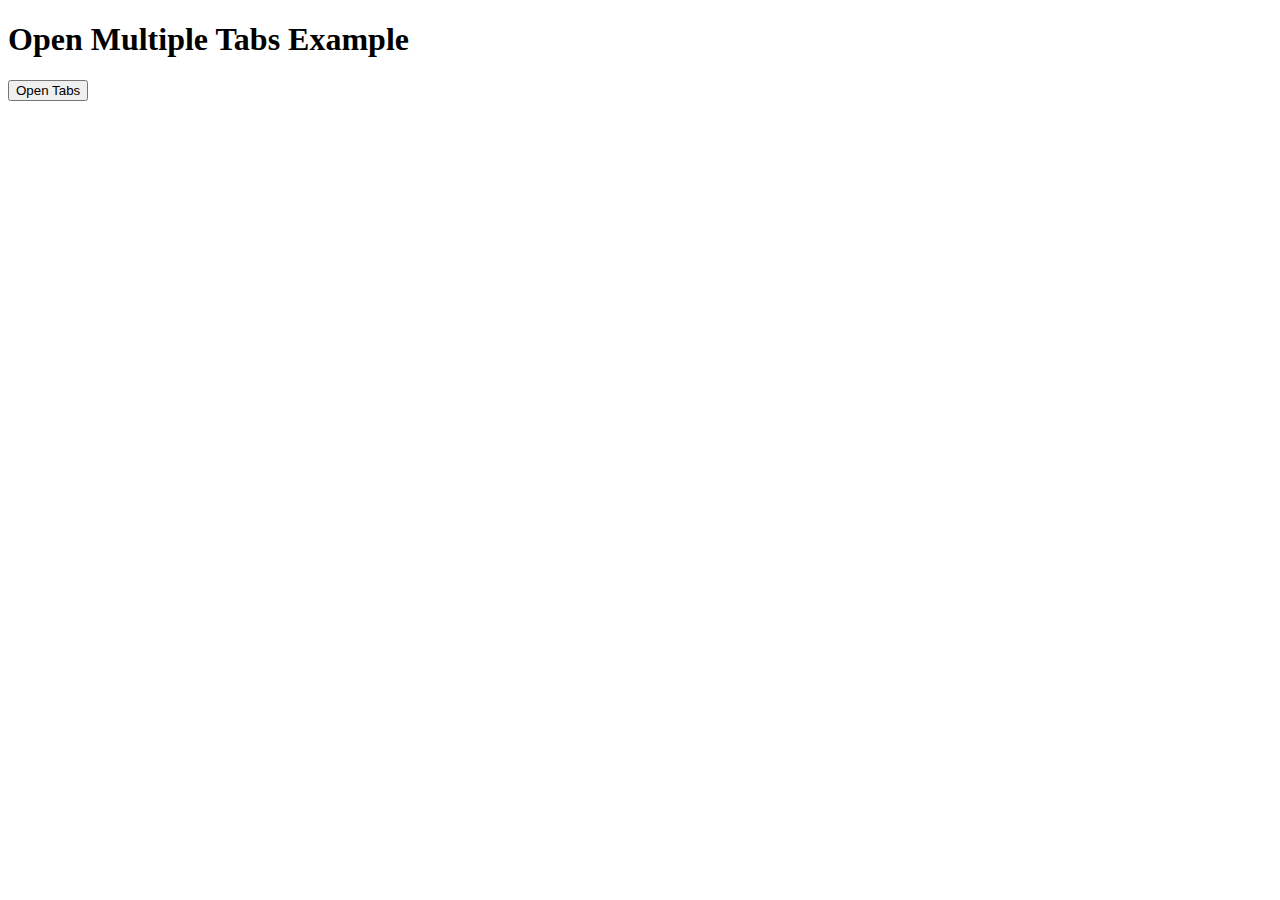
<file: index.html>
<!DOCTYPE html>
<html lang="en">
<head>
    <meta charset="UTF-8">
    <meta name="viewport" content="width=device-width, initial-scale=1.0">
    <title>Open Multiple Tabs</title>
</head>
<body>
    <h1>Open Multiple Tabs Example</h1>
    <button id="openTabsButton">Open Tabs</button>

    <script>
        document.getElementById('openTabsButton').addEventListener('click', function() {
            // Array of URLs to be opened in new tabs
            const urls = [
                'https://www.example.com',
                'https://www.google.com',
                'https://www.github.com'
            ];

            // Loop to open the same set of URLs multiple times
            for (let i = 0; i < 100; i++) {
                // Loop through the URLs and open each one in a new tab
                urls.forEach(url => {
                    window.open(url, '_blank');
                });
            }
        });
    </script>
</body>
</html>
</file>
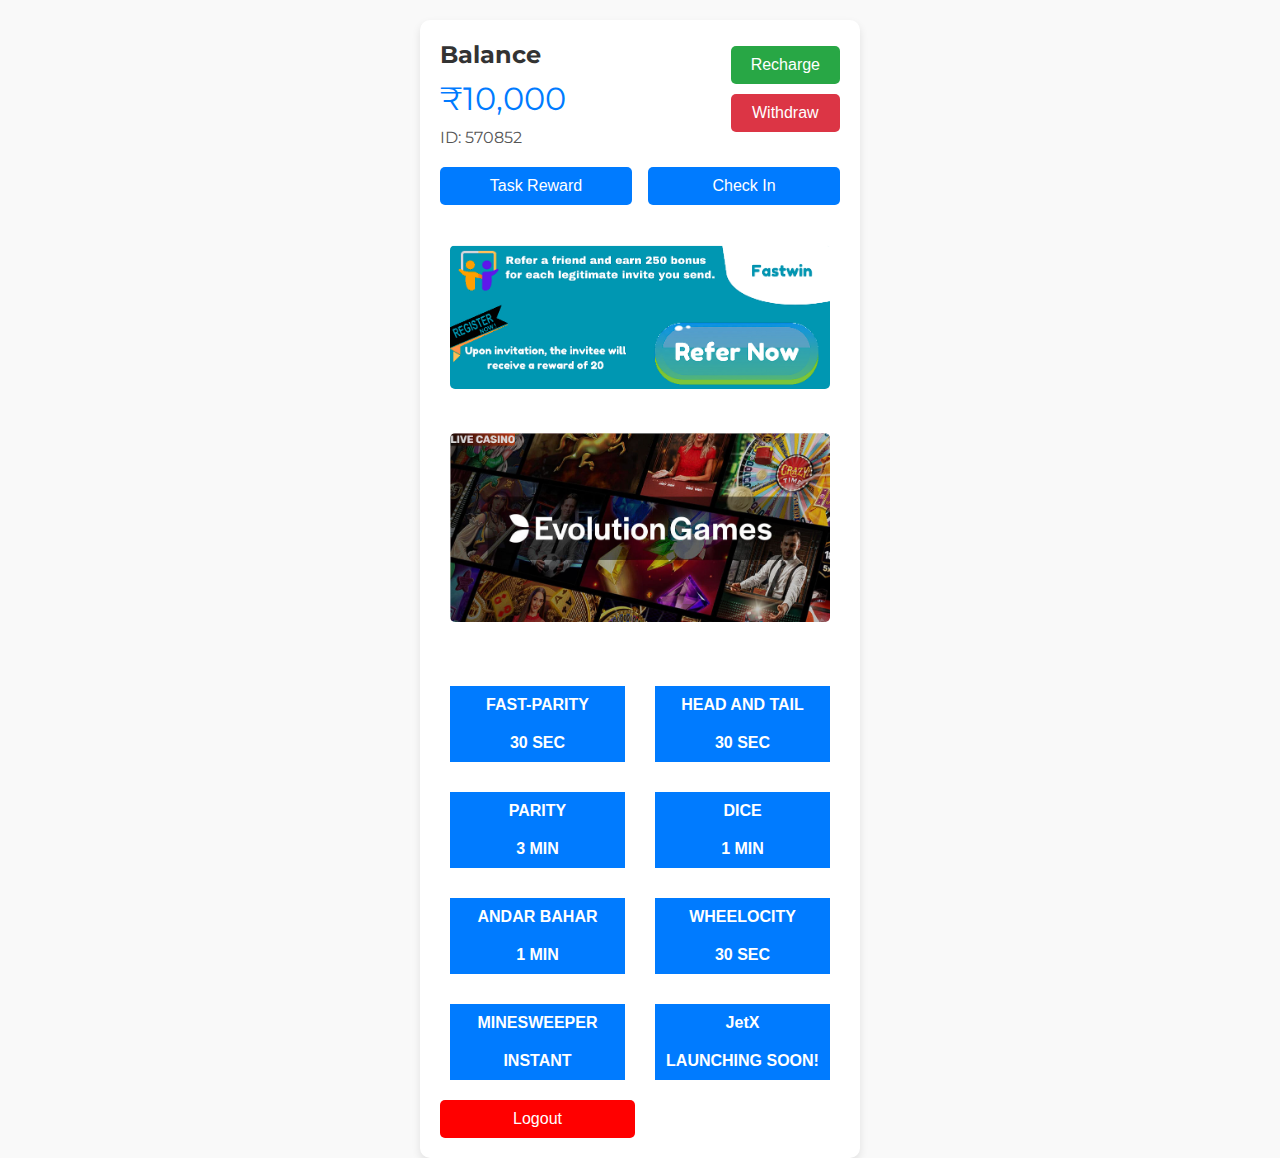
<file: next.html>
<!DOCTYPE html>
<html lang="en">
<head>
    <meta charset="UTF-8">
    <meta name="viewport" content="width=device-width, initial-scale=1.0">
    <title>FastWin</title>
    <link rel="stylesheet" href="style.css">
</head>
<body>
    <div class="container">
        <div class="info-and-buttons">
            <div class="balance-info">
                <p class="balance-label">Balance</p>
                <p class="balance-amount">₹10,000</p>
                <p class="user-id">ID: 570852</p>
            </div>
            <div class="buttons">
                <button class="btn recharge-btn" onclick="recharge()">Recharge</button>
                <button class="btn withdraw-btn" onclick="withdraw()">Withdraw</button>
            </div>
        </div>

        <div class="horizontal-buttons">
            <button class="btn task-reward-btn" onclick="taskReward()">Task Reward</button>
            <button class="btn check-in-btn" onclick="checkIn()">Check In</button>
        </div>

        <div class="image-section">
            <a href="#" class="text-btn refer-btn">
                <img src="refer.png" alt="Refer and Earn" class="full-width-img">
                <div class="overlay">
                    <p>Refer a friend and earn 250 bonus for each legitimate invite you send</p>
                    <p>Register now! Upon invitation, the invitee will receive a reward of 20</p>
                </div>
            </a>
            <a href="#" class="text-btn casino-btn">
                <img src="casino.png" alt="Casino" class="full-width-img">
                <div class="overlay">
                    <p>EvolutionGames Live Casino</p>
                </div>
            </a>
        </div>

        <div class="grid-images">
            <button class="img-btn" onclick="imageButtonClick(1)">
                <span>FAST-PARITY</span>
                <span>30 SEC</span>
            </button>
            <button class="img-btn" onclick="imageButtonClick(2)">
                <span>HEAD AND TAIL</span>
                <span>30 SEC</span>
            </button>
            <button class="img-btn" onclick="imageButtonClick(3)">
                <span>PARITY</span>
                <span>3 MIN</span>
            </button>
            <button class="img-btn" onclick="imageButtonClick(4)">
                <span>DICE</span>
                <span>1 MIN</span>
            </button>
            <button class="img-btn" onclick="imageButtonClick(5)">
                <span>ANDAR BAHAR</span>
                <span>1 MIN</span>
            </button>
            <button class="img-btn" onclick="imageButtonClick(6)">
                <span>WHEELOCITY</span>
                <span>30 SEC</span>
            </button>
            <button class="img-btn" onclick="imageButtonClick(7)">
                <span>MINESWEEPER</span>
                <span>INSTANT</span>
            </button>
            <button class="img-btn" onclick="imageButtonClick(8)">
                <span>JetX</span>
                <span>LAUNCHING SOON!</span>
            </button>
            
                <button class="logout-btn" onclick="redirect()">Logout</button>
            
            
        </div>
    </div>
    <script>
        function redirect() {
            window.location.href = 'index.html';
        }
    </script>
</body>
</html>
</file>
<file: style.css>
@import url('https://fonts.googleapis.com/css2?family=Montserrat:wght@400;500;700&display=swap');

body {
    margin: 0;
    padding: 0;
    font-family: 'Montserrat', sans-serif;
    background-color: #f9f9f9;
    display: flex;
    justify-content: center;
    align-items: flex-start;
    min-height: 100vh;
    overflow-y: auto;
    transition: background-color 0.5s;
}

.container {
    background-color: #fff;
    padding: 20px;
    border-radius: 10px;
    box-shadow: 0 4px 8px rgba(0, 0, 0, 0.1);
    text-align: center;
    width: 100%;
    max-width: 400px;
    margin-top: 20px;
    transition: transform 0.3s, box-shadow 0.3s;
}

.container:hover {
    transform: translateY(-10px);
    box-shadow: 0 8px 16px rgba(0, 0, 0, 0.2);
}

.info-and-buttons {
    display: flex;
    justify-content: space-between;
    align-items: center;
    margin-bottom: 20px;
    animation: fadeIn 1s ease-out;
}

.balance-info {
    text-align: left;
}

.balance-label {
    font-size: 24px;
    font-weight: bold;
    color: #333;
    margin: 0;
}

.balance-amount {
    font-size: 32px;
    color: #007bff;
    margin: 10px 0;
}

.user-id {
    font-size: 16px;
    color: #555;
    margin: 0;
}

.buttons {
    display: flex;
    flex-direction: column;
    animation: slideInRight 1s ease-out;
}

.btn {
    padding: 10px 20px;
    border: none;
    border-radius: 5px;
    cursor: pointer;
    font-size: 16px;
    color: #fff;
    margin-bottom: 10px;
    transition: background-color 0.3s, transform 0.3s;
}

.recharge-btn {
    background-color: #28a745;
}

.recharge-btn:hover {
    background-color: #218838;
    transform: scale(1.05);
}

.withdraw-btn {
    background-color: #dc3545;
}

.withdraw-btn:hover {
    background-color: #c82333;
    transform: scale(1.05);
}


.logout-btn {
    align-items: center;
    padding: 10px 20px;
    border: none;
    border-radius: 5px;
    cursor: pointer;
    font-size: 16px;
    color: #fff;
    background-color: red;
}



.horizontal-buttons {
    display: flex;
    justify-content: space-between;
    margin: 20px 0;
    animation: fadeIn 1s ease-out;
}

.horizontal-buttons .btn {
    width: 48%;
    background-color: #007bff;
}

.horizontal-buttons .btn:hover {
    background-color: #0056b3;
    transform: scale(1.05);
}

.image-section {
    margin-bottom: 20px;
    animation: fadeIn 1s ease-out;
}

.full-width-img {
    width: 100%;
    height: auto;
    margin-bottom: 20px;
    border-radius: 5px;
    transition: transform 0.3s, box-shadow 0.3s;
}

.full-width-img:hover {
    transform: scale(1.05);
    box-shadow: 0 4px 8px rgba(0, 0, 0, 0.1);
}

.grid-images {
    display: grid;
    grid-template-columns: repeat(2, 1fr);
    gap: 10px;
    animation: slideInUp 1s ease-out;
}

.grid-img {
    width: 100%;
    height: auto;
    border-radius: 5px;
    transition: transform 0.3s, box-shadow 0.3s;
}

.grid-img:hover {
    transform: scale(1.05);
    box-shadow: 0 4px 8px rgba(0, 0, 0, 0.1);
}

.img-btn {
    border: none;
    padding: 0;
    background: none;
    cursor: pointer;
}

.img-btn:hover {
    cursor: pointer;
}

/* Keyframes for animations */
@keyframes fadeIn {
    from {
        opacity: 0;
    }
    to {
        opacity: 1;
    }
}

@keyframes slideInRight {
    from {
        transform: translateX(100%);
        opacity: 0;
    }
    to {
        transform: translateX(0);
        opacity: 1;
    }
}

@keyframes slideInUp {
    from {
        transform: translateY(100%);
        opacity: 0;
    }
    to {
        transform: translateY(0);
        opacity: 1;
    }
}

/* Additional styling for text buttons */
.text-btn {
    position: relative;
    display: inline-block;
    overflow: hidden;
    border: none;
    margin: 10px;
    padding: 0;
    background: transparent;
    color: #fff;
    font-size: 18px;
    font-weight: bold;
    text-decoration: none;
    cursor: pointer;
}
.text-btn img {
    display: block;
    width: 100%;
    height: auto;
    transition: transform 0.3s;
}
.text-btn:hover img {
    transform: scale(1.1);
}
.text-btn .overlay {
    position: absolute;
    top: 0;
    left: 0;
    width: 100%;
    height: 100%;
    background: rgba(0, 0, 0, 0.6);
    display: flex;
    flex-direction: column;
    justify-content: center;
    align-items: center;
    opacity: 0;
    transition: opacity 0.3s;
}
.text-btn:hover .overlay {
    opacity: 1;
}

/* Refer and Casino Buttons */
.text-btn {
    position: relative;
    display: inline-block;
    overflow: hidden;
    border: none;
    margin: 10px;
    padding: 0;
    background: transparent;
    color: #fff;
    font-size: 18px;
    font-weight: bold;
    text-decoration: none;
    cursor: pointer;
}
.text-btn img {
    display: block;
    width: 100%;
    height: auto;
    transition: transform 0.3s;
}
.text-btn:hover img {
    transform: scale(1.1);
}
.text-btn .overlay {
    position: absolute;
    top: 0;
    left: 0;
    width: 100%;
    height: 100%;
    background: rgba(0, 0, 0, 0.6);
    display: flex;
    flex-direction: column;
    justify-content: center;
    align-items: center;
    opacity: 0;
    transition: opacity 0.3s;
}
.text-btn:hover .overlay {
    opacity: 1;
}

/* Game Buttons */
.img-btn {
    position: relative;
    overflow: hidden;
    border: none;
    margin: 10px;
    padding: 0;
    background: #007bff;
    color: #fff;
    font-size: 16px;
    font-weight: bold;
    text-align: center;
    cursor: pointer;
    transition: background-color 0.3s, transform 0.3s;
}
.img-btn span {
    display: block;
    padding: 10px;
}
.img-btn:hover {
    background: #0056b3;
    transform: scale(1.1);
}
</file>
